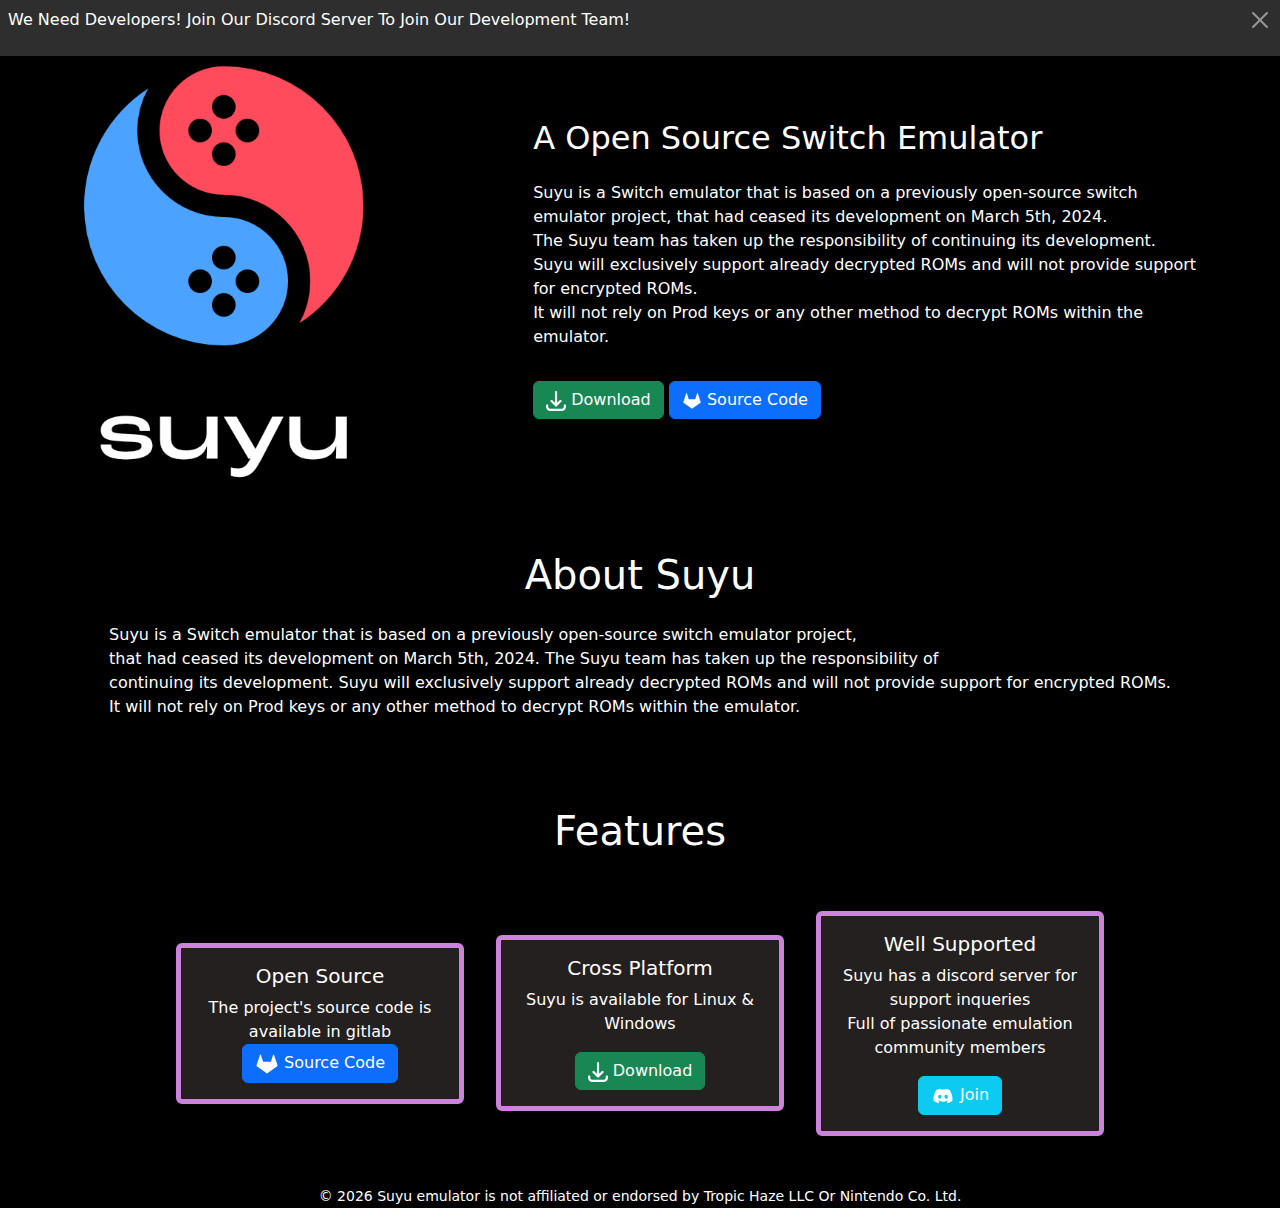
<file: index.html>
<!DOCTYPE html>
<html lang="en">
<head>
  <meta charset="UTF-8" />
  <title>Suyu Emulator</title>
  <meta name="viewport" content="width=device-width,initial-scale=1" />
  <meta name="description" content="" />
  <link href="https://cdn.jsdelivr.net/npm/bootstrap@5.3.3
/dist/css/bootstrap.min.css" rel="stylesheet" crossorigin="anonymous">
  <link rel="stylesheet" type="text/css" href="style.css" />
  <link rel="icon" href="img/favicon.png">
  <meta name="theme-color" content="#3584e4
">
  <meta property="og:title" content="Suyu Emulator" />
  <meta property="og:description" content="A Open Source Switch Emulator" />
  <meta property="og:image" content="" />
  <meta name="twitter:card" content="" />
  <meta name="twitter:site" content="" />
  <meta name="twitter:title" content="Suyu Emulator" />
  <meta name="twitter:description" content="A Open Source Switch Emulator" />
  <meta name="twitter:image" content="" />
</head>
<body>
  <div id="loader-wrapper" class="bg-white position-fixed top-0 z-3 w-100 h-100 text-center">
    <div class="spinner-border mt-5" role="status">
      <span class="visually-hidden">Loading...</span>
    </div>
  </div>
  <nav class="navbar navbar-expand-lg bg-body-tertiary">
    <div class="container-fluid ">
      <a class="navbar-brand" href="#">
        <img src="img/favicon.png" alt="Suyu Logo" height="30" class="d-inline-block align-text-top">
        Suyu
      </a>
      <button class="navbar-toggler" type="button" data-bs-toggle="collapse" data-bs-target="#navbarNavDropdown" aria-controls="navbarNavDropdown" aria-expanded="false" aria-label="Toggle navigation">
        <span class="navbar-toggler-icon"></span>
      </button>
      <div class="collapse navbar-collapse justify-content-end" id="navbarNavDropdown">
        <ul class="navbar-nav">
          <li class="nav-item">
            <a class="nav-link active" aria-current="page" href="#">Home</a>
          </li>
          <li class="nav-item">
            <a class="nav-link" href="#" id="downloadbtnone">Download</a>
          </li>
          <li class="nav-item">
            <a class="nav-link" href="#">Compatibility List</a>
          </li>
          <li class="nav-item">
            <a class="nav-link" href="#" id="discordbtnone">
              <img src="img/discord.svg" alt="Discord Logo" height="24" id="discordicon">
            </a>
          </li>
          <li class="nav-item">
            <a class="nav-link" href="#" id="sourcebtnone">
              <img src="img/gitlab.svg" alt="Git Logo" height="24" id="giticon">
          </li>
        </ul>
      </div>
    </div>
  </nav>
  <main>
    <section class="container pb-5" id="introduction">
      <div class="d-flex align-items-center" id="header">
        <img class="mr-5" id="suyu-logo" src="img/suyu.png" alt="Suyu Logo">
        <div>
          <h2 class="pb-3" id="headertext">A Open Source Switch Emulator</h2>
          <p class="pb-3" id="headersubtext">Suyu is a Switch emulator that is based on a previously open-source switch emulator project, that had ceased its development on March 5th, 2024.<br> 
            The Suyu team has taken up the responsibility of continuing its development.<br>
            Suyu will exclusively support already decrypted ROMs and will not provide support for encrypted ROMs.<br>
            It will not rely on Prod keys or any other method to decrypt ROMs within the emulator.</p>            
          <button type="button" class="btn btn-success" id="downloadbutton">
              <img src="img/download.png" id="downloadicon" width="20"/>&nbspDownload
            </button>
            <button type="button" class="btn btn-primary sourcebtn" id="sourcebtntwo">
              <img src="img/gitlab.svg" id="sourceicon" width="20"/>&nbspSource Code
            </button>
        </div>
      </div>
    </section>
    <section class="container-fluid pb-5" id="information">
      <div class="d-flex flex-column align-items-center" id="info">
        <h1 class="pb-3 mt-4" id="infoheadtext">About Suyu</h1>
        <p id="infotext">Suyu is a Switch emulator that is based on a previously open-source switch emulator project,
          <br> that had ceased its development on March 5th, 2024. The Suyu team has taken up the responsibility of <br>
          continuing its development. Suyu will exclusively support already decrypted ROMs and will not provide support for encrypted ROMs. <br>
          It will not rely on Prod keys or any other method to decrypt ROMs within the emulator.
      </div>
    </section>
    <section class="container pb-5" id="features">
      <h1 class="mt-4 pb-5 text-center" id="featuresheadertext">Features</h1>
      <div class="d-flex flex-row align-items-center justify-content-center" id="featuresection">
          <div class="card text-center mx-3" style="width: 18rem;">
            <div class="card-body">
              <h5 class="card-title">Open Source</h5>
              <p class="card-text">The project's source code is available in gitlab</p>
              <a href="#" class="btn btn-primary sourcebtn" id="sourcebtnthree">
                <img src="img/gitlab.svg" alt="Git Logo" height="24" id="giticon">&nbspSource Code
              </a>
            </div>
          </div>
          <div class="card text-center mx-3" style="width: 18rem;">
            <div class="card-body">
              <h5 class="card-title">Cross Platform</h5>
              <p class="card-text">Suyu is available for Linux & Windows</p>
              <a href="#" class="btn btn-success" id="downloadbtnthree">
                <img src="img/download.png" id="downloadicon" width="20"/>&nbspDownload
              </a>
            </div>
          </div>
          <div class="card text-center mx-3" style="width: 18rem;">
            <div class="card-body">
              <h5 class="card-title">Well Supported</h5>
              <p class="card-text">Suyu has a discord server for support inqueries <br> Full of passionate emulation community members</p>
              <a href="#" class="btn btn-info discordbtn" id="discordbtnthree">
                <img src="img/discord.svg" alt="Discord Logo" height="24" id="discordicon">&nbspJoin
              </a>
            </div>
          </div>
      </div>
    </section>
    
  </main>
  <div class="position-fixed top-0 w-100 p-2 text-bg-dark d-flex justify-content-between" id="announcement"><p id="annoucement-text">We Need Developers! Join Our Discord Server To Join Our Development Team!</p><button type="button" id="announceclose" class="btn-close btn-close-white" onClick="parentNode.remove()" aria-label="Close"></button></div>
  <!--[if IE]><div class="position-fixed bottom-0 w-100 p-2 text-bg-dark d-flex justify-content-between"><p>Outdated browser dectected. Please use a modern browser for a better browsing experience.</p><button type="button" class="btn-close btn-close-white" onClick="parentNode.remove()" aria-label="Close"></button></div><![endif]-->
  <footer>
    <small>© <script>document.write(new Date().getFullYear())</script> Suyu emulator is not affiliated or endorsed by Tropic Haze LLC Or Nintendo Co. Ltd.</small>
  </footer>
  <script src="https://code.jquery.com/jquery-3.7.1
.min.js" crossorigin="anonymous"></script>
  <script src="https://cdn.jsdelivr.net/npm/bootstrap@5.3.3
/dist/js/bootstrap.bundle.min.js" crossorigin="anonymous"></script>
  <script type="text/javascript">
    $(window).on('load', function() {
      $("#loader-wrapper").fadeOut(700);
    });
  </script>
  <script src="app.js"></script>
</body>
</html>
</file>
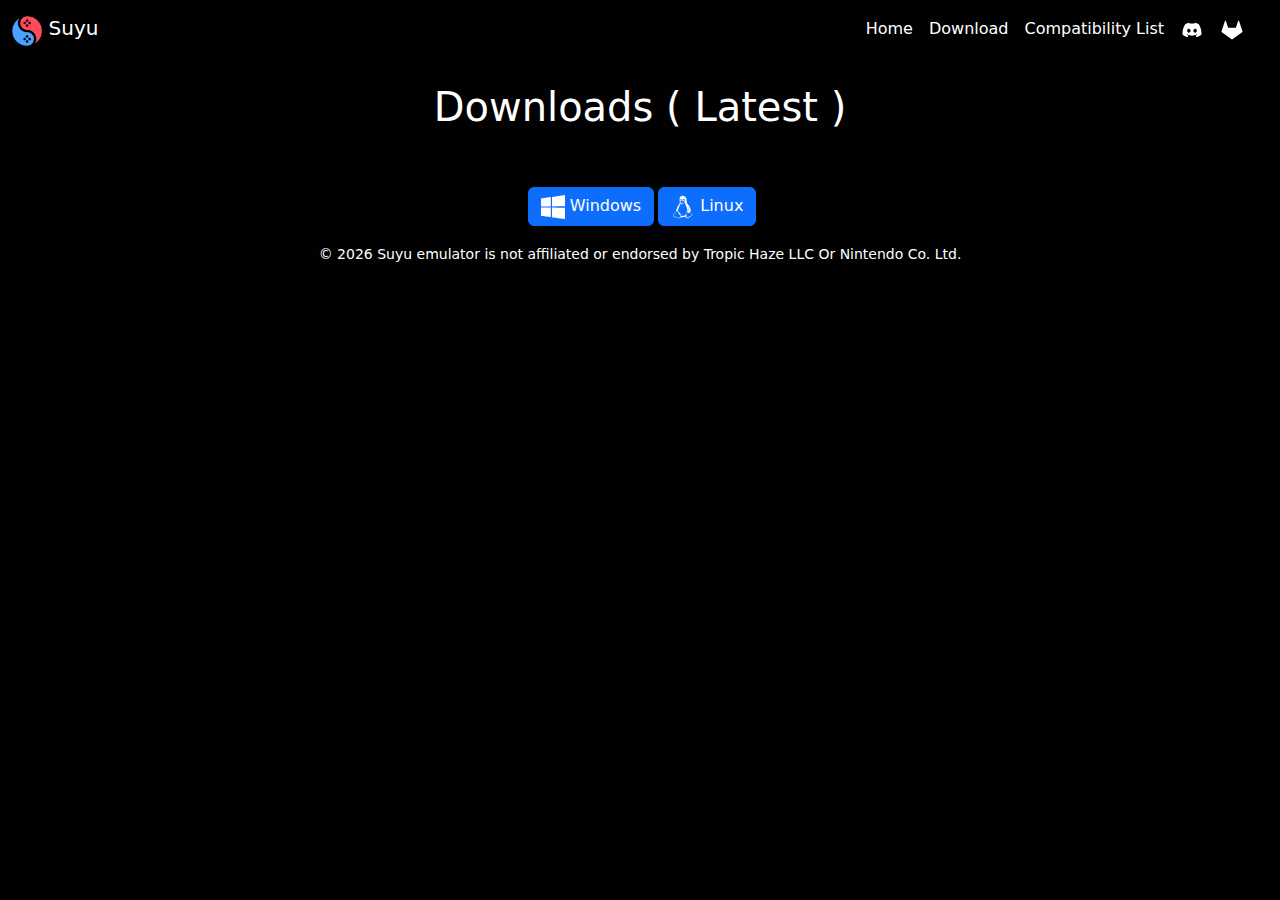
<file: download.html>
<!DOCTYPE html>
<html lang="en">
<head>
  <meta charset="UTF-8" />
  <title>Suyu Emulator</title>
  <meta name="viewport" content="width=device-width,initial-scale=1" />
  <meta name="description" content="" />
  <link href="https://cdn.jsdelivr.net/npm/bootstrap@5.3.3
/dist/css/bootstrap.min.css" rel="stylesheet" crossorigin="anonymous">
  <link rel="stylesheet" type="text/css" href="download.css" />
  <link rel="icon" href="img/favicon.png">
  <meta name="theme-color" content="#3584e4
">
</head>
<body>
  <div id="loader-wrapper" class="bg-white position-fixed top-0 z-3 w-100 h-100 text-center">
    <div class="spinner-border mt-5" role="status">
      <span class="visually-hidden">Loading...</span>
    </div>
  </div>
  <nav class="navbar navbar-expand-lg bg-body-tertiary">
    <div class="container-fluid ">
      <a class="navbar-brand" href="#">
        <img src="img/favicon.png" alt="Suyu Logo" height="30" class="d-inline-block align-text-top">
        Suyu
      </a>
      <button class="navbar-toggler" type="button" data-bs-toggle="collapse" data-bs-target="#navbarNavDropdown" aria-controls="navbarNavDropdown" aria-expanded="false" aria-label="Toggle navigation">
        <span class="navbar-toggler-icon"></span>
      </button>
      <div class="collapse navbar-collapse justify-content-end" id="navbarNavDropdown">
        <ul class="navbar-nav">
          <li class="nav-item">
            <a class="nav-link active" aria-current="page" href="#">Home</a>
          </li>
          <li class="nav-item">
            <a class="nav-link" href="#" id="downloadbtnone">Download</a>
          </li>
          <li class="nav-item">
            <a class="nav-link" href="#">Compatibility List</a>
          </li>
          <li class="nav-item">
            <a class="nav-link" href="#" id="discordbtnone">
              <img src="img/discord.svg" alt="Discord Logo" height="24" id="discordicon">
            </a>
          </li>
          <li class="nav-item">
            <a class="nav-link" href="#" id="sourcebtnone">
              <img src="img/gitlab.svg" alt="Git Logo" height="24" id="giticon">
          </li>
        </ul>
      </div>
    </div>
  </nav>
  <main>
    <section class="container" id="header">
        <div class="d-flex flex-column align-items-center" id="header">
            <h1 class="pb-5 mt-4" id="headertext">Downloads ( Latest )</h1>
        </div>
    </section>
    <section class="container" id="downloadsection">
      <div class="d-flex flex-column align-items-center" id="downloads">
          <p class="d-inline-flex gap-1">
              <a class="btn btn-primary" data-bs-toggle="collapse" href="#collapseWindows" role="button" aria-expanded="false" aria-controls="collapseExample">
                  <img class="mr-5" id="windows" src="img/windows.svg" height="24" alt="Windows Logo">&nbspWindows
              </a>
              <a class="btn btn-primary" data-bs-toggle="collapse" href="#collapseLinux" role="button" aria-expanded="false" aria-controls="collapseExample">
                  <img class="mr-5" id="linux-icon" src="img/linux.svg" height="24" alt="Windows Logo">&nbspLinux
              </a>
          </p>
          <div class="collapse" id="collapseWindows">
              <div class="card" id="featuredbuild">
                  <h5 class="card-header">Featured Windows Build</h5>
                  <div class="card-body">
                  <h5 class="card-title">Legacy Artifact</h5>
                  <p class="card-text">Legacy Artifact</p>
                  <a href="https://github.com/pineappleEA/pineapple-src/releases/download/EA-4176/Windows-Yuzu-EA-4176.zi" class="btn btn-primary">Download</a>
              </div>
          </div>
          <div class="collapse" id="collapseWindows">
              <div class="container">
                  <h3 class="pb-5 mt-4" id="headertext">All Builds</h3>
              </div>   
          </div>                
      </div>
      <div class="collapse" id="collapseLinux">
        <div class="card" id="featuredbuild">
            <h5 class="card-header">Featured Linux Build</h5>
            <div class="card-body">
            <h5 class="card-title">Legacy Artifact</h5>
            <p class="card-text">Legacy Artifact</p>
            <a href="https://github.com/pineappleEA/pineapple-src/releases/download/EA-4176/Linux-Yuzu-EA-4176.AppImage" class="btn btn-primary">Download</a>
        </div>
    </div>
    <div class="collapse" id="collapseLinux">
        <div class="container">
            <h3 class="pb-5 mt-4" id="headertext">All Builds</h3>
        </div>   
    </div>              
  </section>
    <section></section>
  </main>
  <!--[if IE]><div class="position-fixed bottom-0 w-100 p-2 text-bg-dark d-flex justify-content-between"><p>Outdated browser dectected. Please use a modern browser for a better browsing experience.</p><button type="button" class="btn-close btn-close-white" onClick="parentNode.remove()" aria-label="Close"></button></div><![endif]-->
  <footer>
    <small>© <script>document.write(new Date().getFullYear())</script> Suyu emulator is not affiliated or endorsed by Tropic Haze LLC Or Nintendo Co. Ltd.</small>
  </footer>
  <script src="https://code.jquery.com/jquery-3.7.1
.min.js" crossorigin="anonymous"></script>
  <script src="https://cdn.jsdelivr.net/npm/bootstrap@5.3.3
/dist/js/bootstrap.bundle.min.js" crossorigin="anonymous"></script>
  <script type="text/javascript">
    $(window).on('load', function() {
      $("#loader-wrapper").fadeOut(700);
    });
  </script>
  <script src="app.js"></script>
</body>
</html>
</file>
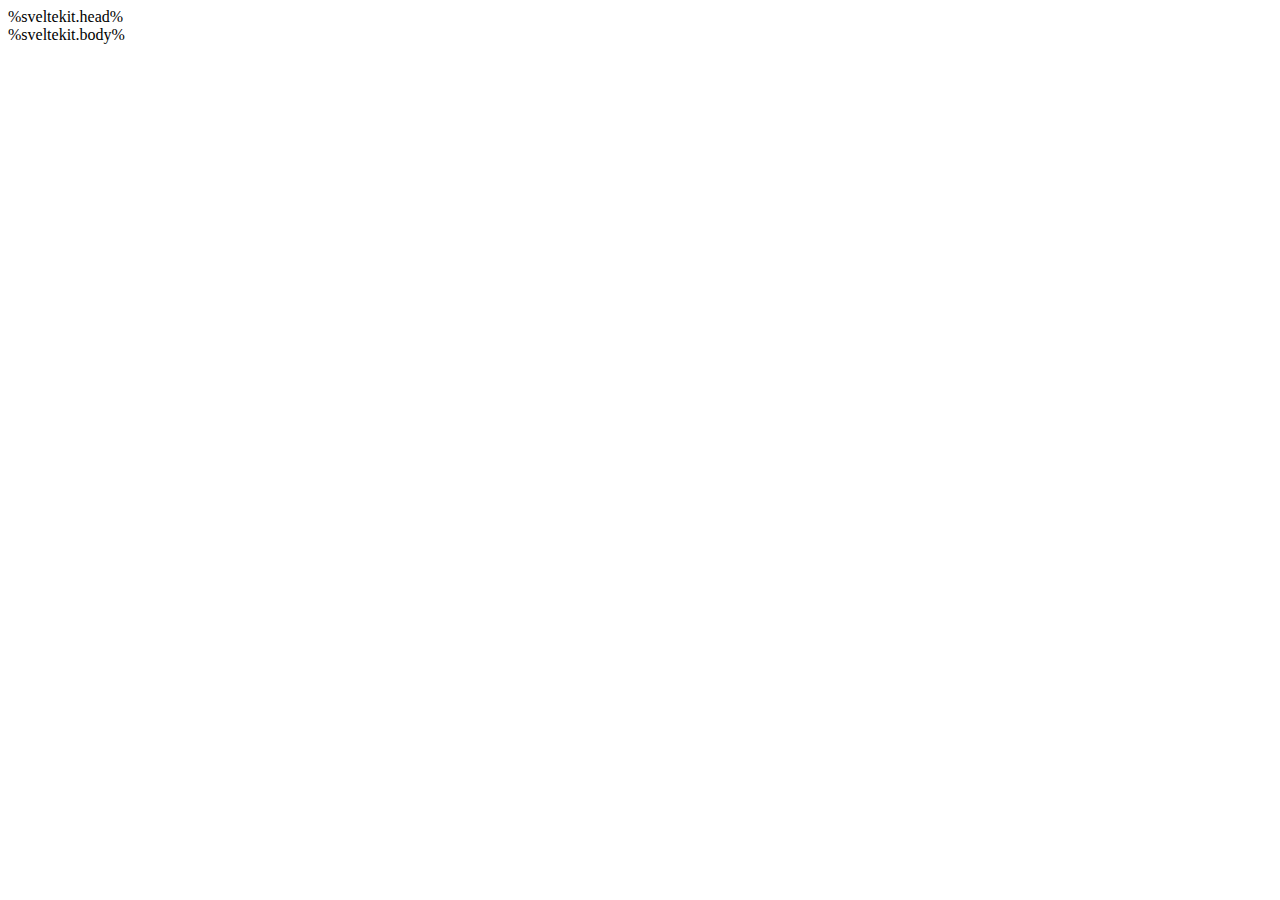
<file: src/app.html>
<!doctype html>
<html lang="en">
	<head>
		<meta charset="utf-8" />
		<link rel="icon" href="%sveltekit.assets%/favicon.png" />
		<meta name="viewport" content="width=device-width, initial-scale=1" />
		<link rel="preconnect" href="https://fonts.googleapis.com" />
		<link rel="preconnect" href="https://fonts.gstatic.com" crossorigin />
		<link
			href="https://fonts.googleapis.com/css2?family=Outfit:wght@100..900&display=swap"
			rel="stylesheet"
		/>
		<meta property="og:type" content="summary" />
		<meta property="og:site_name" content="suyu" />
		<meta property="og:title" content="suyu" />
		<meta
			property="og:description"
			content="suyu, pronounced sue-you (wink wink) is the continuation of the world's most popular, open-source, Nintendo Switch emulator, yuzu. It is written in C++ with portability in mind, and we actively maintain builds for Windows, Linux and Android."
		/>
		<meta property="og:image" content="https://suyu.dev/img/suyu.png" />
		<meta property="og:image:alt" content="suyu" />
		<meta property="og:url" content="https://suyu.dev" />
		%sveltekit.head%
	</head>
	<body data-sveltekit-preload-data="hover">
		<div>%sveltekit.body%</div>
	</body>
</html>
</file>
<file: style.css>
body {
    background-color: black !important;
}


/* USE THIS FOR DEBUGGING * {
    border: 1px solid red;
  } */ 

#announcement {
    background-color: rgb(46, 46, 46) !important;
}  

.navbar, .navbar-brand{
    background-color: black !important;
    color: white !important;
}

.navbar-toggler-icon {
    background-color: rgb(83, 82, 82) !important;
}

.nav-link {
    color: white !important;
}

.nav-link:hover {
    color: cyan !important;
}


#suyu-logo {
    height: 420px;
}

#headertext {
    color: white;
    text-align: top;
    display: flex;
    align-items: flex-start;
    margin-left: 20%;
}

#headersubtext {
    color: white !important;
    text-align: top;
    display: flex;
    align-items: flex-start;
    margin-left: 20%;
}

#downloadbutton {
    margin-left: 20%;
}

#downloadicon, #sourceicon, #discordicon, #giticon {
    filter: invert(100%);
}

/* #information {
    border-top: 2px solid white;
    border-bottom: 2px solid white;
} */

#infoheadtext, #infotext {
    color: white;
}

#featuresheadertext, .card-title, .card-text {
    color: white;
}

.card {
    background-color: rgb(37, 32, 32);
}

.card {
    border: 5px solid red;
}

.btn {
    color: white;
}

.btn:hover {
      transform: scale(1.1);
}

footer {
    color: white;
    text-align: center;
}
</file>
<file: download.css>
body {
    background-color: black !important;
}


/* USE THIS FOR DEBUGGING * {
    border: 1px solid red;
  } */ 

#announcement {
    background-color: rgb(46, 46, 46) !important;
}  

.navbar, .navbar-brand{
    background-color: black !important;
    color: white !important;
}

.navbar-toggler-icon {
    background-color: rgb(83, 82, 82) !important;
}

.nav-link {
    color: white !important;
}

.nav-link:hover {
    color: cyan !important;
}


#suyu-logo {
    height: 420px;
}

#headertext {
    color: white;
    text-align: top;
}

#headersubtext {
    color: white !important;
    text-align: top;
    display: flex;
    align-items: flex-start;
    margin-left: 20%;
}

#downloadbutton {
    margin-left: 20%;
}

#downloadicon, #sourceicon, #discordicon, #giticon, #windows, #linux-icon {
    filter: invert(100%);
}

/* #information {
    border-top: 2px solid white;
    border-bottom: 2px solid white;
} */

#infoheadtext, #infotext {
    color: white;
}

#featuresheadertext, .card-title, .card-text, .card-header {
    color: white;
}

.card {
    background-color: rgb(37, 32, 32);
}

.card {
    border: 5px solid red;
}

.btn {
    color: white;
}

.btn:hover {
      transform: scale(1.1);
}

footer {
    color: white;
    text-align: center;
}
</file>
